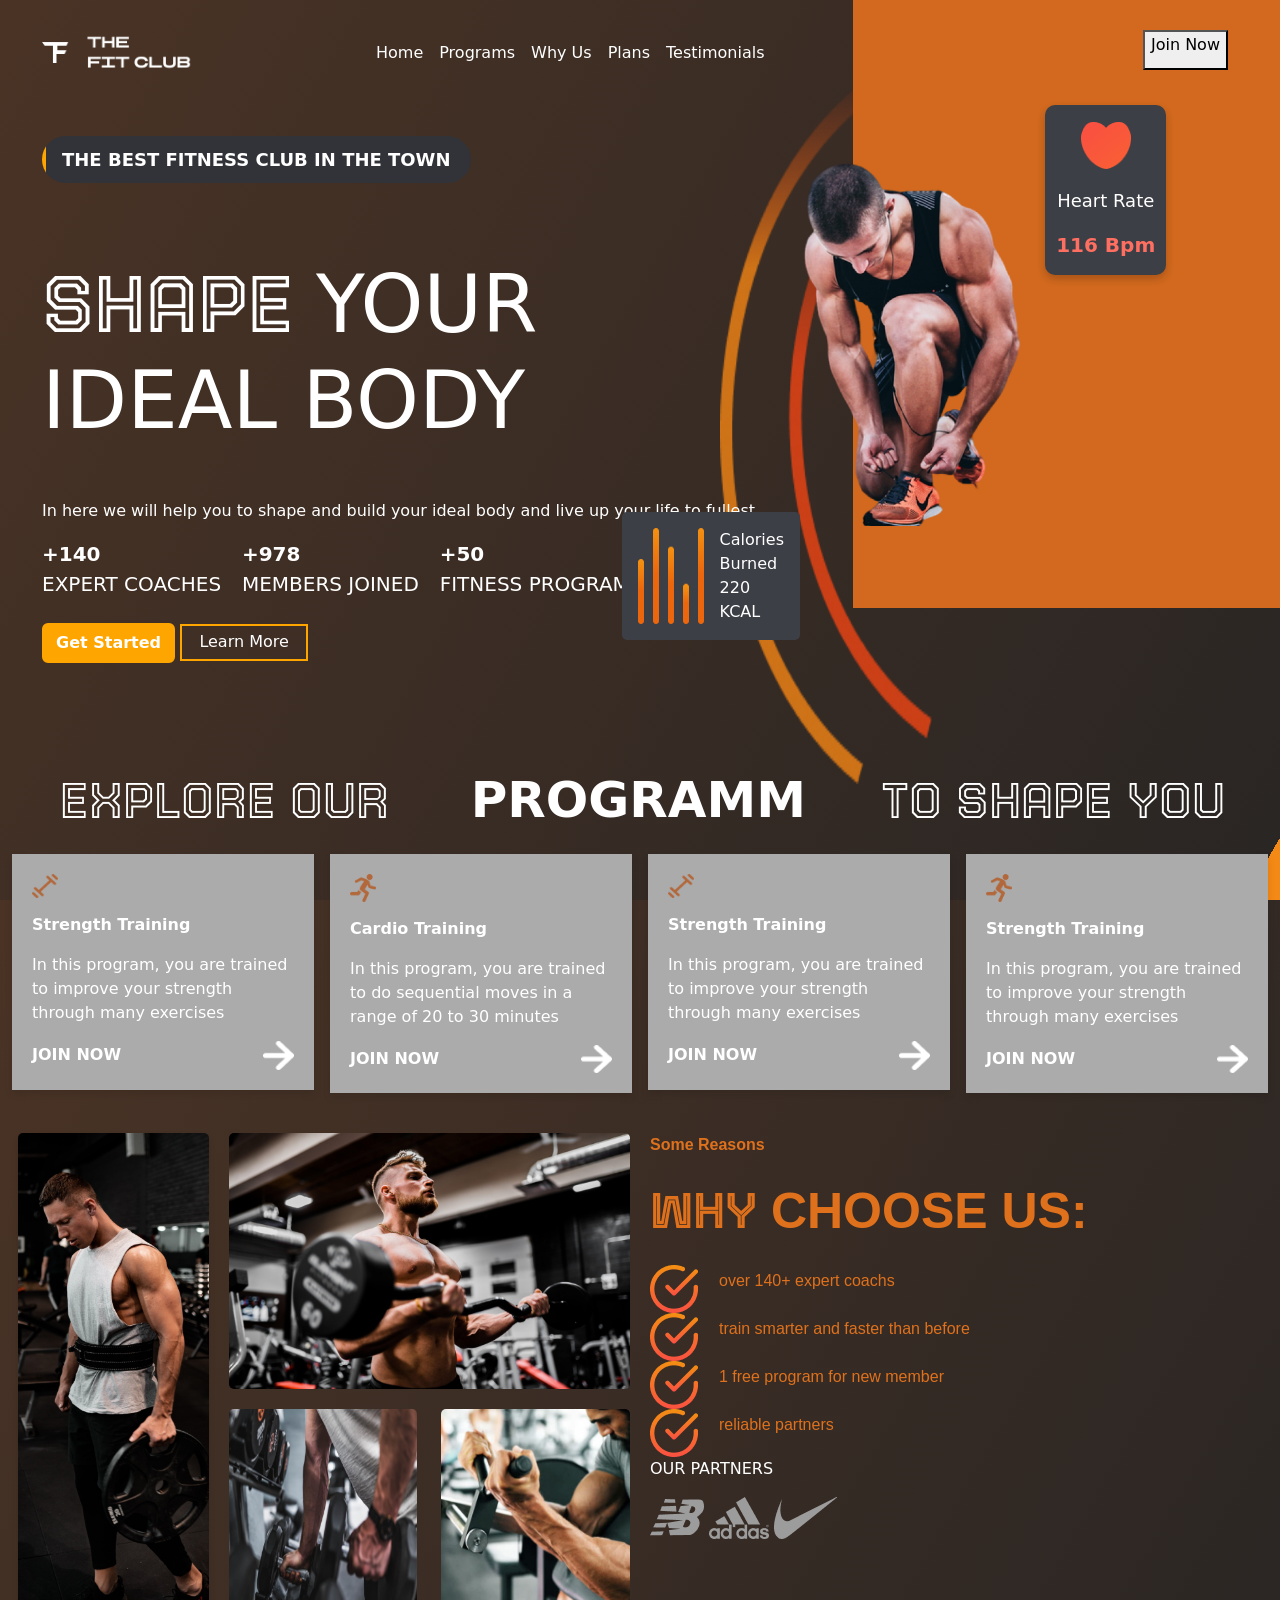
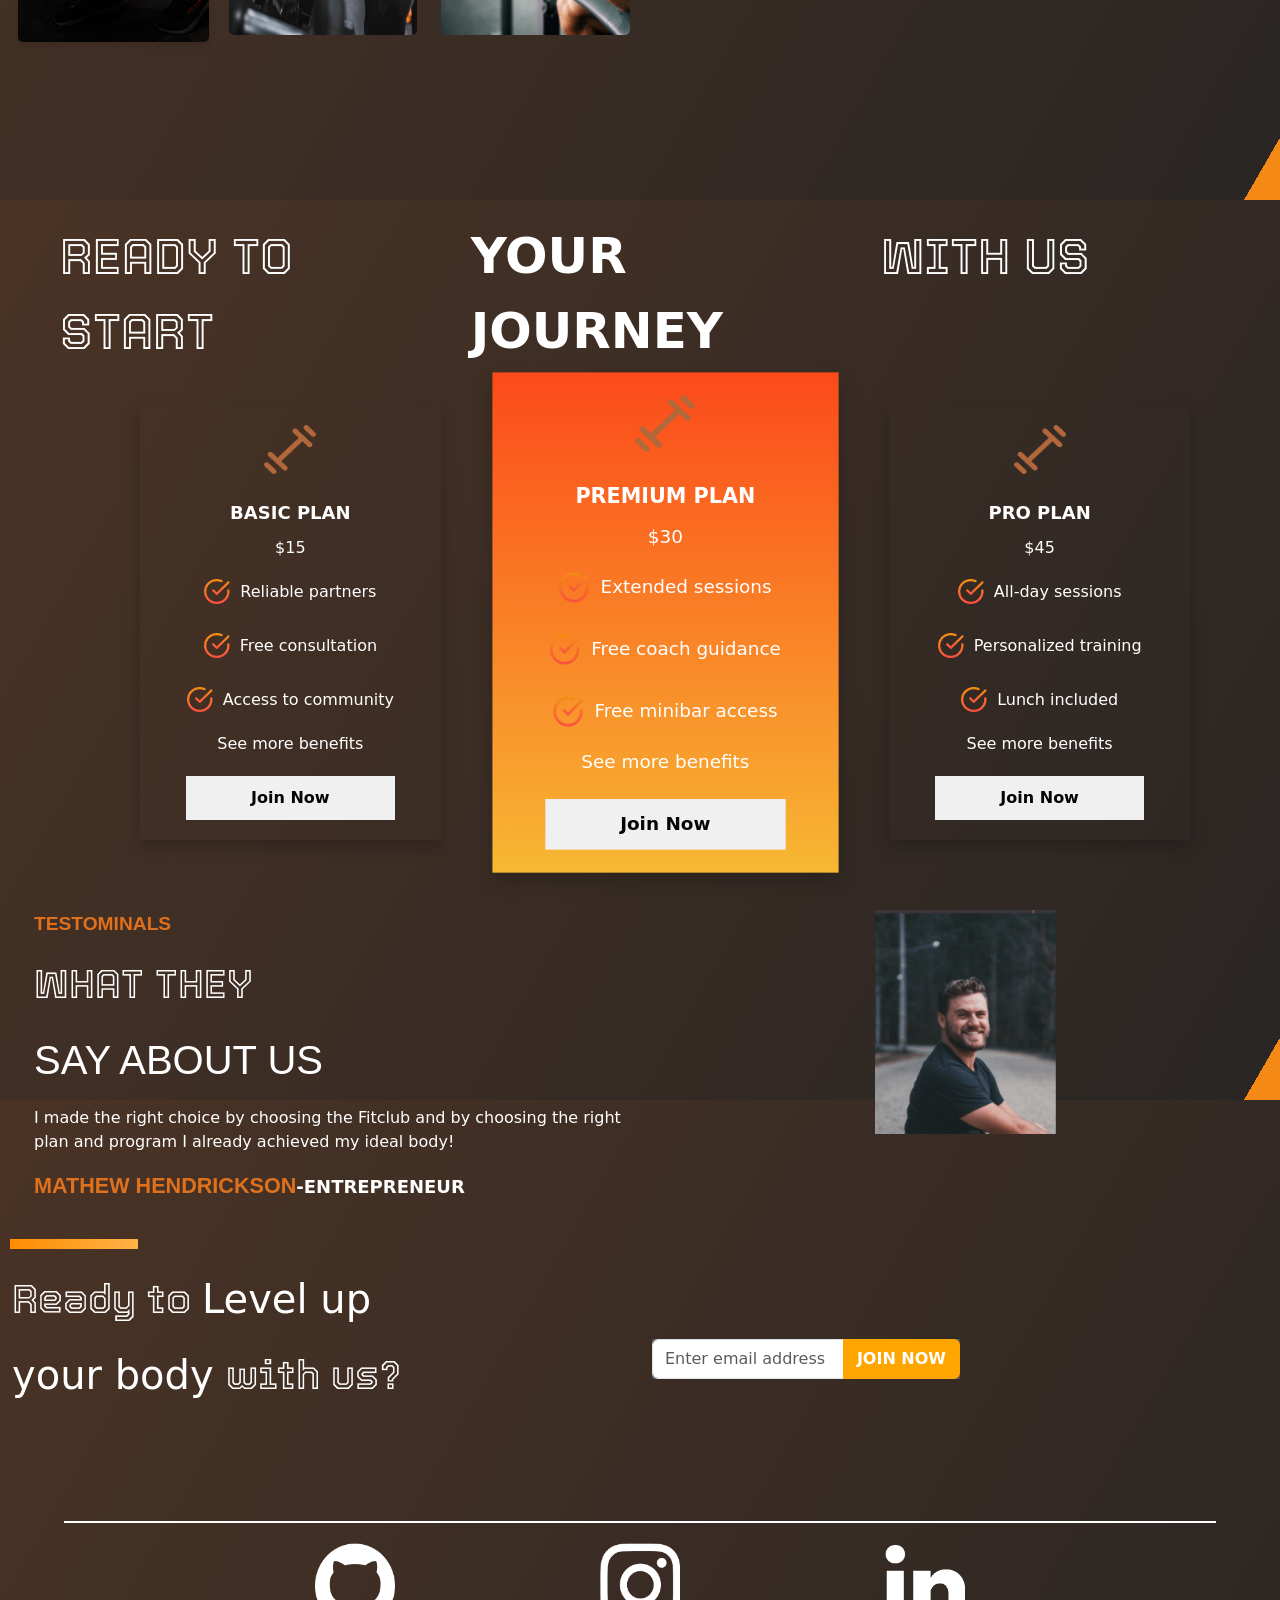
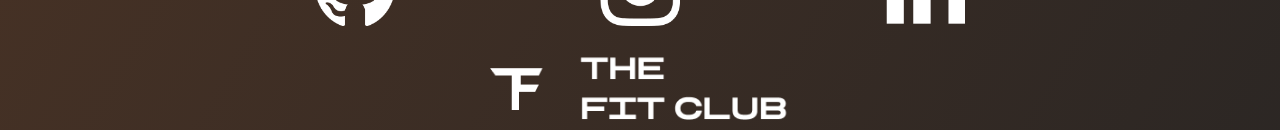
<file: index.html>
<!DOCTYPE html>
<html lang="en">
<head>
    <meta charset="UTF-8">
    <meta name="viewport" content="width=device-width, initial-scale=1.0">
    <link rel="preconnect" href="https://fonts.googleapis.com">
<link rel="preconnect" href="https://fonts.gstatic.com" crossorigin>
<link href="https://fonts.googleapis.com/css2?family=Tourney:ital,wght@0,100..900;1,100..900&display=swap" rel="stylesheet">
    <title>The Fit Club</title>
    <link href="https://cdn.jsdelivr.net/npm/bootstrap@5.3.3/dist/css/bootstrap.min.css" rel="stylesheet">
    <link rel="stylesheet" href="index.css">
</head>
<body>
    <div class="container-fluid">
        <div class="row">
            <div class="left-side col-lg-8 col-md-7">
                <!-- Navigation bar-->
                <nav class="navbar navbar-expand-lg">
                    <div class="container navbared">
                        <a class="navbar-brand" href="#">
                            <img src="Logo.png" alt="Fit Club Logo" style="width: 150px; margin-right: 10px;">
                        </a>
                        <button class="navbar-toggler" type="button" data-bs-toggle="collapse" data-bs-target="#navbarNav" aria-controls="navbarNav" aria-expanded="false" aria-label="Toggle navigation">
                            <span class="navbar-toggler-icon"></span>
                        </button>
                        <div class="collapse navbar-collapse" id="navbarNav">
                            <ul class="navbar-nav">
                                <li class="nav-item">
                                    <a class="nav-link" href="#">Home</a>
                                </li>
                                <li class="nav-item">
                                    <a class="nav-link" href="#">Programs</a>
                                </li>
                                <li class="nav-item">
                                    <a class="nav-link" href="#">Why Us</a>
                                </li>
                                <li class="nav-item">
                                    <a class="nav-link" href="#">Plans</a>
                                </li>
                                <li class="nav-item">
                                    <a class="nav-link" href="#">Testimonials</a>
                                </li>
                            </ul>
                        </div>
                    </div>
                </nav>
                <div class="container d-flex align-items-center justify-content-between">
                    <div>
                        <p class="highlight"> <span>THE BEST</span> FITNESS CLUB IN THE TOWN</p>
                        <h1 class="main_text"><span  class="main_text1">SHAPE  </span>YOUR <br> IDEAL  BODY</h1>
                        <p class="sub-text">In here we will help you to shape and build your ideal body and live up your life to fullest</p>
                        <div class="stats">
                            <div><strong>+140</strong><br>EXPERT COACHES</div>
                            <div><strong>+978</strong><br>MEMBERS JOINED</div>
                            <div><strong>+50</strong><br>FITNESS PROGRAMS</div>
                        </div>
                        <div class="mt-4">
                            <button class="btn ">Get Started</button>
                            <button class="btn1">Learn More</button>
                        </div>
                    </div>
                    <!-- <div class="image-section position-relative">
                        <img src="../Pngs/hero_image_back.png" width="50%" height="50%">
                        <img src="hero_image.png" alt="Fitness Image" width="70%" ,height="50%">
                        
                    </div> -->
                </div>
                
            </div>
            <div class="right-side col-lg-4 col-md-5">
                <div class="buttoned">
                    <button class="buttoned">Join Now</button>
                </div>
                <div class="heart">
                    <img src="heart.png" alt="Heart Icon" class="heart-img">
                    <p class="heartname">Heart Rate</p>
                    <p class="heartrate">116 Bpm</p>
                </div>
                <div class="image-section">
                    
                    <img src="hero_image.png" alt="Fitness Image" width="70%" ,height="40%">
                    
                </div>  
                <img class="hero-back"  src="hero_image_back.png" width="100%" height="80%">
                <div class="calories">
                    <img src="calories.png">
                    <div class="kilo">
                        <span>Calories<br> Burned</span>
                        <span>220<br> KCAL</span>
                    </div>
                </div>

            </div>
        </div>
    </div>
    <div class=" textt container-fluid">
        <div class="row">
            <div class="tex1 col-lg-4 col-md-4 col-sm-12">
                <p>EXPLORE OUR</p>
            </div>
            <div class="tex2 col-lg-4 col-md-4 col-sm-12">
                <p>PROGRAMM</p>
            </div>
            <div class="tex3 col-lg-4 col-md-4 col-sm-12 ">
                <p>TO SHAPE YOU</p>
            </div>
        </div>

    </div>
    <div class="container-fluid">
        <div class="row g-3"> <!-- Bootstrap's g-3 handles spacing between cards -->
            <!-- Card 1 -->
            <div class="col-lg-3 col-md-6 col-sm-12">
                <div class="cards">
                    <img src="dumbell.png" class="card-img-top" alt="Dumbell">
                    <p><strong>Strength Training</strong></p>
                    <p>In this program, you are trained to improve your strength through many exercises</p>
                    <div class="card-footer">
                        <p>JOIN NOW</p>
                        <img src="rightArrow.png" alt="Arrow">
                    </div>
                </div>
            </div>
            <!-- Card 2 -->
            <div class="col-lg-3 col-md-6 col-sm-12">
                <div class="cards">
                    <img src="runing.png" class="card-img-top" alt="Running">
                    <p><strong>Cardio Training</strong></p>
                    <p>In this program, you are trained to do sequential moves in a range of 20 to 30 minutes</p>
                    <div class="card-footer">
                        <p>JOIN NOW</p>
                        <img src="rightArrow.png" alt="Arrow">
                    </div>
                </div>
            </div>
            <!-- Card 3 -->
            <div class="col-lg-3 col-md-6 col-sm-12">
                <div class="cards">
                    <img src="dumbell.png" class="card-img-top" alt="Dumbell">
                    <p><strong>Strength Training</strong></p>
                    <p>In this program, you are trained to improve your strength through many exercises</p>
                    <div class="card-footer">
                        <p>JOIN NOW</p>
                        <img src="rightArrow.png" alt="Arrow">
                    </div>
                </div>
            </div>
            <!-- Card 4 -->
            <div class="col-lg-3 col-md-6 col-sm-12">
                <div class="cards">
                    <img src="runing.png" class="card-img-top" alt="Running">
                    <p><strong>Strength Training</strong></p>
                    <p>In this program, you are trained to improve your strength through many exercises</p>
                    <div class="card-footer">
                        <p>JOIN NOW</p>
                        <img src="rightArrow.png" alt="Arrow">
                    </div>
                </div>
            </div>
        </div>
    </div>
    <div class="custom-container container-fluid">
        <div class="custom-row row">
            <div class="custom-image1 col-lg-2 col-md-3 col-sm-6">
                <img src="image1.png" class="custom-img" alt="Image 1">
            </div>
            <div class="custom-image-group col-lg-4 col-md-5 col-sm-6">
                <div class="row">
                    <div class="custom-image2 col-12">
                        <img src="image2.png" class="custom-img" alt="Image 2">
                    </div>
                    <div class="custom-image3 col-6">
                        <img src="image3.png" class="custom-img" alt="Image 3">
                    </div>
                    <div class="custom-image4 col-6">
                        <img src="image4.png" class="custom-img" alt="Image 4">
                    </div>
                </div>
            </div>
            <div class="t9 col-lg-6 col-md-12">
                <p class="textside1">Some Reasons</p>  
                <p class="textside2"><span class="why">WHY</span> CHOOSE US:</p>
                <div class="mixer">
                    <img class="mr-10" src="tick.png" alt="Arrow">
                    <p class="textside3"> over 140+ expert coachs</p>
                </div>        
                <div class="mixer">
                    <img src="tick.png" alt="Arrow">
                    <p class="textside3"> train smarter and faster than before</p>
                </div>        
                <div class="mixer">
                    <img src="tick.png" alt="Arrow">
                    <p class="textside3"> 1 free program for new member</p>
                </div>        
                <div class="mixer">
                    <img src="tick.png" alt="Arrow">
                    <p class="textside3"> reliable partners</p>
                </div>  
                <p class="pta">OUR PARTNERS</p>  
                <div class="">
                    <img class="mr-10" src="nb.png">
                    <img class="mr-20" src="adidas.png">
                    <img src="nike.png">

                </div>    
            </div>
        </div>
    </div>
    <div class=" textt container-fluid">
        <div class="row">
            <div class="tex1 col-lg-4 col-md-4 col-sm-12">
                <p>READY TO START</p>
            </div>
            <div class="tex2 col-lg-4 col-md-4 col-sm-12 ">
                <p>YOUR JOURNEY </p>
            </div>
            <div class="tex3 col-lg-4 col-md-4 col-sm-12">
                <p>WITH US</p>
            </div>
        </div>

    </div>
    <div class="container cards3">
        <div class="row">
            <!-- Basic Plan --> 
            <div class="col-lg-4 col-sm-12 size">
                <div class="cards1">
                    <img src="dumbell.png" class="card-img-top" alt="Dumbbell Icon">
                    <p><strong>BASIC PLAN</strong></p>
                    <p>$15</p>
                    <div class="mixer1">
                        <img src="tick.png" alt="Tick Icon" width="10%">
                        <p>Reliable partners</p>
                    </div>
                    <div class="mixer1">
                        <img src="tick.png" alt="Tick Icon" width="10%">
                        <p>Free consultation</p>
                    </div>
                    <div class="mixer1">
                        <img src="tick.png" alt="Tick Icon" width="10%">
                        <p>Access to community</p>
                    </div>
                    <p>See more benefits</p>
                    <button>Join Now</button>
                </div>
            </div>
    
            <!-- Premium Plan -->
            <div class="col-lg-4 col-sm-12 size">
                <div class="cards1">
                    <img src="dumbell.png" class="card-img-top" alt="Running Icon">
                    <p><strong>PREMIUM PLAN</strong></p>
                    <p>$30</p>
                    <div class="mixer1">
                        <img src="tick.png" alt="Tick Icon" width="10%">
                        <p>Extended sessions</p>
                    </div>
                    <div class="mixer1">
                        <img src="tick.png" alt="Tick Icon" width="10%">
                        <p>Free coach guidance</p>
                    </div>
                    <div class="mixer1">
                        <img src="tick.png" alt="Tick Icon" width="10%">
                        <p>Free minibar access</p>
                    </div>
                    <p>See more benefits</p>
                    <button>Join Now</button>
                </div>
            </div>
    
            <!-- Pro Plan -->
            <div class="col-lg-4 col-sm-12 size">
                <div class="cards1">
                    <img src="dumbell.png" class="card-img-top" alt="Dumbbell Icon">
                    <p><strong>PRO PLAN</strong></p>
                    <p>$45</p>
                    <div class="mixer1">
                        <img src="tick.png" alt="Tick Icon" width="10%">
                        <p>All-day sessions</p>
                    </div>
                    <div class="mixer1">
                        <img src="tick.png" alt="Tick Icon" width="10%">
                        <p>Personalized training</p>
                    </div>
                    <div class="mixer1">
                        <img src="tick.png" alt="Tick Icon" width="10%">
                        <p>Lunch included</p>
                    </div>
                    <p>See more benefits</p>
                    <button>Join Now</button>
                </div>
            </div>
        </div>
    </div> 
    
    
    <div class="container-fluid">
       <div class="row card-spe">
            <div class="col-md-6">
                <p class="name">TESTOMINALS</p>
                <p class="name1">WHAT THEY</p>
                <p class="name2">SAY ABOUT US</p>
                <p class="name3">I made the right choice by choosing the Fitclub and by choosing the right plan and program
                     I already achieved my ideal body!</p>
                <p class="name4"><span class="name">MATHEW HENDRICKSON</span>-ENTREPRENEUR</p>
            </div>
            <div class="col-md-6">
                
                    <div class="picture6 d-flex justify-content-center">
                      <img src="t-image1.png" alt="Image" width="30%" height="30%">
                    </div>  
            </div>
        </div>
    </div>
    <div class="horizontal-line"></div>
    <div class="container-fluid">
        <div class="row ready">
            <div class=" t8 col-md-6">
                <div>
                    <p class="t2"><span class="t4"  class="t4">Ready to </span>Level up</p>
                    <p class="t2">your body <span class="t4"> with us?</span></p>
                </div>
            </div>
            <div class="col-md-6">
                <div class="input-group mb-3 ">
                    <input type="text" class="form-control" placeholder="Enter email address" aria-label="Example text with button addon" aria-describedby="button-addon1">
                    <button class="btn btn-outline-secondary" type="button" id="button-addon1">JOIN NOW</button>
                </div>
            </div>
        </div>
    </div>
    <div class="horizontal-line1"></div>
    <div class="container">
        <!-- First row of logos -->
        <div class="row d-flex justify-content-center align-items-center text-center">
            <div class="col-md-3 col-sm-4 col-4">
                <img src="github.png" alt="GitHub Logo" class="img-fluid logo">
            </div>
            <div class="col-md-3 col-sm-4 col-4">
                <img src="instagram.png" alt="Instagram Logo" class="img-fluid logo">
            </div>
            <div class="col-md-3 col-sm-4 col-4">
                <img src="linkedin.png" alt="LinkedIn Logo" class="img-fluid logo">
            </div>
        </div>
    
        <!-- Second row of logo -->
        <div class="row d-flex justify-content-center text-center mt-4">
            <div class="col-md-11 col-sm-12">
                <img src="Logo.png" alt="Main Logo" class="img-fluid main-logo">
            </div>
        </div>
    </div>
    

</body>
</html>
</file>
<file: index.css>
body {
    background: rgb(74,51,37);
background: linear-gradient(120deg, rgba(74,51,37,1) 0%, rgba(42,38,36,1) 98%, rgba(244,137,21,1) 98%, rgba(244,137,21,1) 100%);
    height: 100vh; /* Ensures the gradient covers the full viewport height */
    margin: 0; /* Removes default body margin */
}

.nav-link{
    color: white;
}
.navbar-nav{
   
    margin-left: 150px;
}
.nav-item:hover{
    color: #df711d;
}
.navbar-nav:hover{
    color: #df711d;
}
.buttoned{
    color: black;
    height: 40px;
    margin-top: 15px;
    display: flex;
    justify-content: end;
    margin-right: 20px;
}
.left-side{
    margin-top: 20px;
    padding-left: 30px;
}

.right-side{
    background-color: chocolate;
    height: 38pc;
}
@media (max-width: 767px) {
    .buttoned{
        display: none;
    }
}

.heart {
    margin-top: 50px;
    width: 30%;
    height: 170px; /* Added 'px' unit */
    display: flex;
    flex-direction: column;
    justify-content: center;
    align-items: center; /* Centers content horizontally */
    background-color: #3c3f45;
    gap: 1rem;
    padding: 10px; /* Simplified padding */
    border-radius: 10px; /* Adds rounded corners */
    box-shadow: 0 4px 8px rgba(0, 0, 0, 0.2); /* Adds a subtle shadow */
    margin-left: 180px;
}

.heart-img {
    width: 50px; /* Adjusted size for better scaling */
    height: 50px;
    object-fit: contain; /* Ensures image scaling does not distort */
}

.heartname {
    color: #fff; /* Ensures readability */
    font-size: 18px;
    margin: 0;
}

.heartrate {
    color: #ff6f61; /* Adds a highlight color */
    font-size: 20px;
    margin: 0;
    font-weight: bold;
}

.image-section{
    /* margin-top: 0px;
    padding-top: 0px;
    margin-right: 10px; */
    position: absolute;
    top: 10rem;
    right: 8rem;
    width: 23rem;
}
.hero-back{
    position: absolute;
    top: 4rem;
    right: 20rem;
    width: 15rem;
    z-index: -1;
}
.kilo{
    display: flex;
    flex-direction: column;
}
.calories{
    display: flex ;
    gap: 1rem;
    color: white;
    background-color: #3c3f45;
    border-radius: 5px;
    padding: 1rem;
    width: fit-content;
    position: absolute;
    top: 32rem;
    right: 30rem;
}

.highlight {
    margin-top: 50px;
    position: relative;
    color: #fff;
    background-color: #313338; /* Text background */
    padding: 10px 20px;
    border-radius: 50px;
    font-size: 18px;
    font-weight: bold;
    display: inline-block;
    text-align: center;
    overflow: hidden; /* Ensures animation stays within bounds */
}
@media (max-width: 767px) {
    .right-side{
        display: none;
    }
}
/* First word styling */
.highlight span {
    position: relative;
    display: inline-block;
    z-index: 1;
}
.stats{
    display: flex;
    
    flex-direction: row;
    gap: 1.3rem;
    font-size: 20px;
    color: #fff;
}
.sub-text{
    color: #fff;
}
.main_text{
    margin-top: 50px;
    color:white;
    font-size: 80px;
}
.main_text1{
    font-family: Tourney;
}
.sub-text{
    margin-top: 50px;
}
/* Border animation */
.highlight::before {
    content: '';
    position: absolute;
    right: 0; /* Start from the end of the text */
    top: 0;
    width: 0; /* Start with no width */
    height: 100%;
    border: 2px solid orange; /* Orange border */

    border-radius: 50px; /* Rounded corners */
    z-index: 0; /* Behind the text */
    animation: border-slide 2s ease-out forwards; /* Animation */
}

/* Animation definition */
@keyframes border-slide {
    0% {
        width: 0; /* Border starts with no width */
    }
    50% {
        width: 100%; /* Border expands to cover full width */
    }
    100% {
        width: 0; /* Border shrinks, breaking at the start */
        left: 0; /* Finish on the first word */
    }
}


.h1{
    font-family: Georgia, 'Times New Roman', Times, serif;
    font-size: larger;

}
.t9{
    padding-left:  30px;
}

.btn{
    border:2px solid orange;
   
    font-size: medium;
    font-weight: bold;
    color: #fff;
    background-color: orange;
}
.btn1{
    color: #fff;
    background-color: transparent;
    width: 8rem;
    height: 2.3rem;
    border: 2px solid orange;
}
.textt{
   
    font-size: 50px;
    margin-top: 100px;
    padding-left: 60px;
    color: #fff;
}
.tex1,.tex3{
    font-family: Tourney;
}
.tex2{
    font-weight: bolder;
}
.cards {
    background-color: #ababab;
    color: #fff;
    padding: 20px;
     /* Rounded corners for cards */
    box-shadow: 0 4px 8px rgba(0, 0, 0, 0.1); /* Subtle shadow effect */
    text-align: start; /* Aligns text inside the card */
}

.cards img.card-img-top {
    max-width: 10%;
    margin-bottom: 15px; /* Adds margin below the image */
}
.cards:hover {
    background: rgb(252,114,63);
    background: linear-gradient(90deg, rgba(252,114,63,1) 0%, rgba(250,80,66,1) 99%, rgba(36,36,36,1) 100%, rgba(36,36,36,1) 100%);
    /* Change background color on hover */
    transform: scale(1.05); /* Slightly enlarge the card */
    cursor: pointer; /* Change cursor to pointer */
}
.navbar-nav:hover{
    color: #df711d;
}
.card-footer {
    display: flex;
    justify-content: space-between;
    align-items: center    ;
    margin-top: 15px;
}

.card-footer p {
    margin: 0;
    font-weight: bold;
}

.card-footer img {
    width: 12%; /* Adjusted size for the arrow */
}

/* Scoped styles for the custom image section */
.custom-container {
    padding: 20px;
    /* Optional: Background for the section */
}

.custom-row > div {
    padding: 10px; /* Adds space between the columns */
}

.custom-img {
    max-width: 100%;
    height: auto;
    border-radius: 5px; /* Rounded corners for images */
    display: block;
    margin: 10px auto;
}

/* Custom styles for individual images */
.custom-image1 img {
    box-shadow: 0px 4px 6px rgba(0, 0, 0, 0.1); /* Shadow for Image 1 */
    height: 90%;
    width: 100%;
}

.custom-image2 img {
    border-color: #007bff; /* Blue border for Image 2 */
}

.custom-image3 img {
    border-color: #28a745; /* Green border for Image 3 */
    width: 100%;
    height: 100%;
}

.custom-image4 img {
    border-color: #ffc107; /* Yellow border for Image 4 */
    width: 100%;
    height: 100%;
}

/* Media Queries for smaller screens */
@media (max-width: 768px) {
    .custom-container {
        padding: 10px;
    }

    .custom-img {
        max-width: 90%;
        margin: 15px auto;
    }
}
.mixer{
    display: flex;
    align-items: center 
}
.mixer1{
    display: flex;
    align-items: center 
}
.textside1{
    margin-top: 10px;
    color: #df711d;
    font-family: Arial, Helvetica, sans-serif;
    font-weight: bolder;
}
.why{
    font-family: Tourney;
}
.textside2{
    color: #df711d;
    font-family: Arial, Helvetica, sans-serif;
    font-weight: bolder;
    font-size: 50px;
}
.pta{
    color: #fff;
}

.textside3{
    color: #df711d;
    font-family: Arial, Helvetica, sans-serif;
    margin-left: 20px;
}
.name{
    color: #df711d;
    font-family: Arial, Helvetica, sans-serif;
    font-weight: bolder;
    font-size: larger;
}
.name1{
    font-family:Tourney;
    font-size: 40px;
    color: #fff;
}
.name2{
    font-family: 'Segoe UI', Tahoma, Geneva, Verdana, sans-serif;
    font-size: 40px;
    color: #fff;
}
.name3{
    color: #fff;
}
.card-spe{
    margin-top: 50px;
    margin-left: 10px;
}
.t4{
    font-family:Tourney;
    font-size: 40px;
    color: #fff;
}
.t2{
    font-size: 40px;
    font-style: bolder; 
    color: #fff; 
}
.input-group{
    margin-top: 70px;
    background-color: #4E5055;
    width: 50%;
}

.ready{
    margin-top: 20px;
}
.horizontal-line {
    width: 10%; /* Adjust width as needed */
    height: 10px; /* Adjust thickness */
    background-color: white; /* Line color */
    margin-top: 20px;
    margin-left: 10px;
    background-image: linear-gradient(to right, #ff8c00, #ffb347); /* Optional gradient */
}
.horizontal-line1 {
    width: 90%; /* Adjust width as needed */
    height: 2px; /* Adjust thickness */
    background-color: white; /* Line color */
    margin: 20px auto; /* Center the line and add spacing */
    margin-top: 100px;
}


  
.footer-content{
    display: flex;
    justify-content: center;
    
}
.cards1 {
    color: white;
    padding: 20px;
    border-radius: 0px; /* Rounded corners for the cards */
    box-shadow: 0 8px 16px rgba(0, 0, 0, 0.2); /* Add a shadow for depth */
    text-align: center; /* Center-align content */
    margin: 0; /* Remove extra margin */
    transition: transform 0.3s ease, background-color 0.3s ease;
    margin-left: 50px;
}

.cards1:hover {
    transform: translateY(-10px); /* Lift the card slightly on hover */
    background-color: #555; /* Darken the card on hover */
}

.cards1 img.card-img-top {
    max-width: 20%; /* Adjust the image size to match the design */
    margin-bottom: 15px; /* Space below the image */
}

.cards1 p {
    font-size: 16px;
    margin: 10px 0;
}

.cards1 p strong {
    font-size: 18px; /* Make the plan name bold and larger */
}

.cards1 button {
    display: block;
    margin: 20px auto 0; /* Center the button and add spacing */
    width: 80%; /* Button width */
    padding: 10px;
    background-color: rgb(240, 240, 240); /* Button background color */
    color: rgb(5, 5, 5); /* Button text color */
    border: none;
    border-radius: 0px; /* Fully rounded button */
    font-weight: bold;
    font-size: 16px; /* Adjust font size */
    cursor: pointer;
    transition: background-color 0.3s ease, transform 0.3s ease;
}

.cards1 button:hover {
    background-color: #fff; /* Invert colors on hover */
    color: orange;
    transform: scale(1.05); /* Slightly enlarge the button on hover */
}

.mixer1 {
    display: flex;
    align-items: center;
    justify-content: center;
    margin: 10px 0;
}

.mixer1 img {
    margin-right: 10px; /* Space between the icon and text */
}

/* Responsiveness for smaller screens */
@media (max-width: 768px) {
    .cards1 {
        margin-top: 15px;
        margin-bottom: 15px;
    }
    .cards1 img.card-img-top {
        max-width: 40px;
    }
    .cards1 p {
        font-size: 14px;
    }
    .cards1 button {
        font-size: 14px;
    }
}

.size:nth-child(2) .cards1 {
    transform: scale(1.15); /* Highlight the second card */
    background: linear-gradient(to bottom, #FC4A1A, #F7B733); /* Gradient for the second card */
    height: auto; /* Let the card size adjust automatically */
}

.container.cards3 {
    padding: 20px;
     /* Match the background from the image */
 /* Rounded edges for the container */
}
.name4{
    color: #fff;
    font-size: large;
    font-weight: bold;
}
/* Style for all logos */
.logo {
    max-width: 80px; /* Default size for small logos */
    transition: transform 0.3s ease;
}

/* Style for the main logo */
.main-logo {
    max-width: 300px; /* Default size for the main logo */
    margin: auto;
    transition: transform 0.3s ease;
}

/* Adjust sizes on smaller screens */
@media (max-width: 768px) {
    .logo {
        max-width: 60px; /* Smaller logos for smaller screens */
    }

    .main-logo {
        max-width: 200px; /* Reduce the size of the main logo */
    }
}

@media (max-width: 576px) {
    .logo {
        max-width: 50px; /* Further reduce logo size for extra-small screens */
    }

    .main-logo {
        max-width: 150px; /* Further reduce main logo size */
    }
}
</file>
